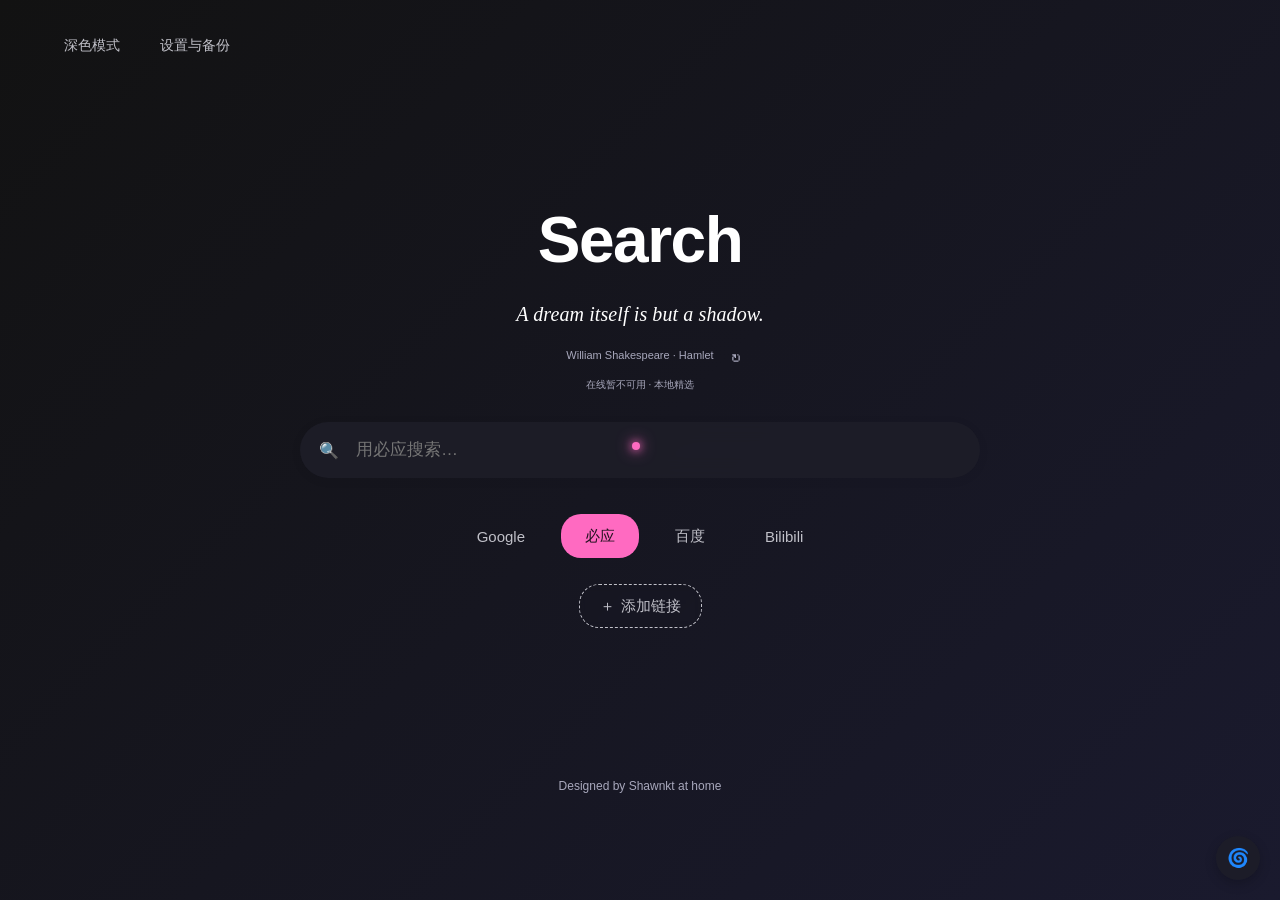
<file: index.html>
<!DOCTYPE html>
<html lang="zh-CN" data-theme="dark">
<head>
  <meta charset="UTF-8">
  <meta name="viewport" content="width=device-width, initial-scale=1, viewport-fit=cover">
  <meta name="description" content="Shawngine，你的搜索起点。四种主题、多引擎搜索、自定义链接，以及随手涂鸦。">
  <meta name="theme-color" content="#15151f">
  <meta name="referrer" content="no-referrer">
  <title>Shawngine · 你的搜索起点</title>
  <link rel="icon" type="image/svg+xml" href="./favicon.svg">
  <link rel="stylesheet" href="./styles.css">
  <script src="./quotes.js" defer></script>
  <script src="./i18n.js" defer></script>
  <script src="./network.js" defer></script>
  <script src="./app.js" defer></script>
</head>
<body>
  <canvas id="doodleCanvas" aria-label="涂鸦画布"></canvas>
  <header class="topbar">
    <button id="themeToggle" type="button" title="切换主题">深色模式</button>
    <button id="settingsBtn" type="button" aria-haspopup="dialog">设置与备份</button>
    <a id="f1tiEntry" href="https://zhijinlab.com/f1ti/" target="_blank" rel="noopener noreferrer">F1TI ↗</a>
  </header>

  <main class="wrapper">
    <h1 class="title" id="f1Title" tabindex="0">Search</h1>
    <figure class="quote-card" id="quoteCard">
      <blockquote class="subtitle" id="dailyQuote" lang="en">Work is love made visible.</blockquote>
      <figcaption class="quote-caption"><a id="quoteSource" href="https://www.gutenberg.org/files/58585/58585-h/58585-h.htm" target="_blank" rel="noopener noreferrer">Kahlil Gibran · The Prophet</a><button id="nextQuote" type="button" aria-label="换一句英文摘句" title="换一句">↻</button></figcaption>
      <p class="quote-notice" id="quoteNotice" role="status"></p>
    </figure>
    <form class="search-bar" id="searchContainer" role="search">
      <button class="search-btn" id="searchBtn" type="submit" aria-label="搜索"><span aria-hidden="true">🔍</span></button>
      <label class="sr-only" for="query">搜索内容</label>
      <input type="search" id="query" placeholder="用必应搜索…" autocomplete="off" spellcheck="false" enterkeyhint="search" maxlength="4000">
      <button class="clear-btn" id="clearBtn" type="button" aria-label="清空搜索内容" hidden>✕</button>
    </form>
    <div class="engines-section">
      <div class="f1-menu-caption" aria-hidden="true"><span>SEARCH GRID</span><span>ENGINE SELECT</span></div>
      <div class="engines" id="enginesContainer" role="group" aria-label="选择搜索引擎">
        <div class="bubble-highlight" id="engineBubble" aria-hidden="true"></div>
        <button class="engine" type="button" data-engine="google" data-slot="01" aria-pressed="false">Google</button>
        <button class="engine active" type="button" data-engine="bing" data-slot="02" aria-pressed="true">必应</button>
        <button class="engine" type="button" data-engine="baidu" data-slot="03" aria-pressed="false">百度</button>
        <button class="engine" type="button" data-engine="bilibili" data-slot="04" aria-pressed="false">Bilibili</button>
      </div>
      <div class="custom-links" id="customLinksContainer" role="group" aria-label="自定义快捷链接"><div class="bubble-highlight" id="linkBubble" aria-hidden="true"></div></div>
      <button class="add-link-btn" id="addLinkBtn" type="button" aria-haspopup="dialog"><span aria-hidden="true">＋</span> 添加链接</button>
    </div>
    <section class="network-gauge" id="networkGauge" data-state="waiting" aria-label="下载采样网速表" hidden>
      <header class="gauge-header"><span class="gauge-eyebrow">NETWORK TELEMETRY</span><span class="gauge-live" id="networkLive">待测</span></header>
      <div class="gauge-dial">
        <svg class="gauge-svg" viewBox="0 0 320 240" aria-hidden="true">
          <path class="gauge-track" d="M68.2 213 A106 106 0 1 1 251.8 213" pathLength="100"/>
          <path class="gauge-progress" id="networkArc" d="M68.2 213 A106 106 0 1 1 251.8 213" pathLength="100" stroke-dasharray="0 100"/>
          <g id="networkTicks"></g>
          <g class="gauge-needle" id="networkNeedle" transform="rotate(-120 160 160)"><path d="M157 160 L160 76 L163 160 Z"/></g>
          <circle class="gauge-hub" cx="160" cy="160" r="7"/>
        </svg>
        <div class="gauge-reading"><output id="networkValue">—</output><span class="gauge-unit">Mbps</span><output id="networkByteRate">— MB/s</output></div>
      </div>
      <div class="gauge-meta"><span id="networkScale">量程 100 Mbps</span><span id="networkUpdated">尚未采样</span></div>
      <p class="gauge-status" id="networkStatus" role="status" aria-live="polite">等待开始下载采样</p>
      <div class="gauge-actions"><button id="networkToggle" type="button">暂停采样</button><button id="networkRefresh" type="button">立即采样</button></div>
      <p class="gauge-footnote">本站下载采样 · 每15秒约0.5MB</p>
    </section>
  </main>

  <div class="doodle-controls" role="group" aria-label="涂鸦工具">
    <button class="doodle-btn" id="toggleDoodle" type="button" aria-label="启用涂鸦" aria-pressed="false" title="启用/停用涂鸦">✏️</button>
    <button class="doodle-btn" id="clearDoodle" type="button" aria-label="清除涂鸦" title="清除涂鸦">🗑️</button>
    <input type="color" id="doodleColor" value="#00ffea" aria-label="画笔颜色" title="画笔颜色">
    <input type="range" id="doodleSize" min="1" max="20" value="4" aria-label="画笔大小" title="画笔大小">
    <button class="doodle-btn" id="saveDoodle" type="button" aria-label="保存涂鸦" title="保存涂鸦">💾</button>
  </div>

  <button class="doodle-btn blur-control-btn" id="blurBtn" type="button" aria-label="调节背景模糊" aria-expanded="false" aria-controls="blurPanel" title="调节背景模糊">🌀</button>
  <div class="blur-slider-panel" id="blurPanel" hidden>
    <label for="blurAmount">背景模糊</label>
    <input id="blurAmount" type="range" min="0" max="12" step="0.5" value="6">
    <output id="blurValue" for="blurAmount">6 px</output>
  </div>

  <footer class="page-footer">
    <button id="designerLine" class="designer" type="button">Designed by Shawnkt at home</button>
  </footer>
  <div class="mouse-follower" aria-hidden="true"></div>
  <div class="trail" aria-hidden="true"></div><div class="trail" aria-hidden="true"></div><div class="trail" aria-hidden="true"></div>
  <div class="f1-modal" id="f1Modal" aria-live="polite"></div>
  <div id="toast" role="status" aria-live="polite" hidden></div>

  <dialog class="link-modal" id="linkModal" aria-labelledby="linkDialogTitle">
    <form class="modal-content" id="linkForm" novalidate>
      <h2 id="linkDialogTitle">添加自定义链接</h2>
      <label class="field-label" for="linkName">链接名称</label>
      <input class="modal-input" id="linkName" autocomplete="off" maxlength="60" placeholder="例如：我的常用网站" required>
      <label class="field-label" for="linkUrl">网站地址</label>
      <input class="modal-input" id="linkUrl" type="text" inputmode="url" autocomplete="off" autocapitalize="off" spellcheck="false" maxlength="2048" placeholder="example.com 或 https://…" required>
      <p class="form-error" id="linkError" role="alert"></p>
      <div class="modal-buttons">
        <button class="modal-btn" id="cancelLink" type="button">取消</button>
        <button class="modal-btn primary" type="submit">保存</button>
      </div>
    </form>
  </dialog>

  <dialog class="settings-modal" id="settingsModal" aria-labelledby="settingsTitle">
    <div class="modal-content">
      <p class="f1-panel-kicker" aria-hidden="true">PIT WALL / CONTROL</p>
      <h2 id="settingsTitle">设置与备份</h2>
      <div class="settings-grid">
        <div class="setting-row"><label for="languageSelect">界面语言</label><select id="languageSelect"><option value="zh">简体中文</option><option value="en">English</option></select></div>
        <div class="setting-row"><label for="themeSelect">页面主题</label><select id="themeSelect"><option value="dark">深色模式</option><option value="light">浅色模式</option><option value="colorful">涂鸦模式</option><option value="f1">F1 模式</option></select></div>
        <div class="setting-row"><label for="motionToggle">页面动效</label><input type="checkbox" id="motionToggle" checked></div>
        <div class="setting-row"><label for="showQuotesToggle">显示英文摘句</label><input type="checkbox" id="showQuotesToggle" checked></div>
        <div class="setting-row" id="quoteModeRow"><label for="quoteModeSelect">摘句来源</label><select id="quoteModeSelect"><option value="online">在线随机 · DummyJSON</option><option value="local">本地精选 · 原著摘句</option><option value="lyrics">英文歌词 · lyrics.ovh</option></select></div>
        <div class="setting-row"><label for="showNetworkToggle">其他主题也显示网速表</label><input type="checkbox" id="showNetworkToggle"></div>
      </div>
      <p class="help-text">在线模式从 DummyJSON 的句库随机获取短句；断网或接口不可用时使用本地精选。关闭摘句后不再请求句子接口。</p>
      <p class="help-text">歌词模式从预设英文歌曲中随机选取短句，附歌曲、歌手与 lyrics.ovh 来源。服务不可用时回退本地精选。</p>
      <p class="help-text">F1 模式默认显示网速表。测速会下载小样本，页面隐藏时暂停；结果反映本站下载速度，不代表整机总流量。</p>
      <p class="help-text">主题、搜索引擎、链接和涂鸦保存在当前浏览器，不会自动跨设备同步。请定期导出备份。</p>
      <div class="settings-actions">
        <button class="modal-btn" id="exportSettings" type="button">导出备份</button>
        <button class="modal-btn" id="importSettings" type="button">导入备份</button>
        <input id="importFile" type="file" accept=".json,application/json" hidden>
      </div>
      <p class="help-text">支持本站备份或链接数组 JSON。导入前会请你确认；原本地 HTML 的数据不会自动迁移。</p>
      <div class="modal-buttons"><button class="modal-btn primary" id="closeSettings" type="button">完成</button></div>
    </div>
  </dialog>

  <dialog class="confirm-modal" id="confirmModal" aria-labelledby="confirmTitle" aria-describedby="confirmMessage">
    <div class="modal-content">
      <h2 id="confirmTitle">请确认</h2>
      <p class="help-text" id="confirmMessage"></p>
      <div class="modal-buttons">
        <button class="modal-btn" id="confirmCancel" type="button" autofocus>取消</button>
        <button class="modal-btn primary" id="confirmAccept" type="button">确认</button>
      </div>
    </div>
  </dialog>
  <noscript><p>请启用浏览器 JavaScript，以使用搜索、主题与快捷链接。</p></noscript>
</body>
</html>
</file>
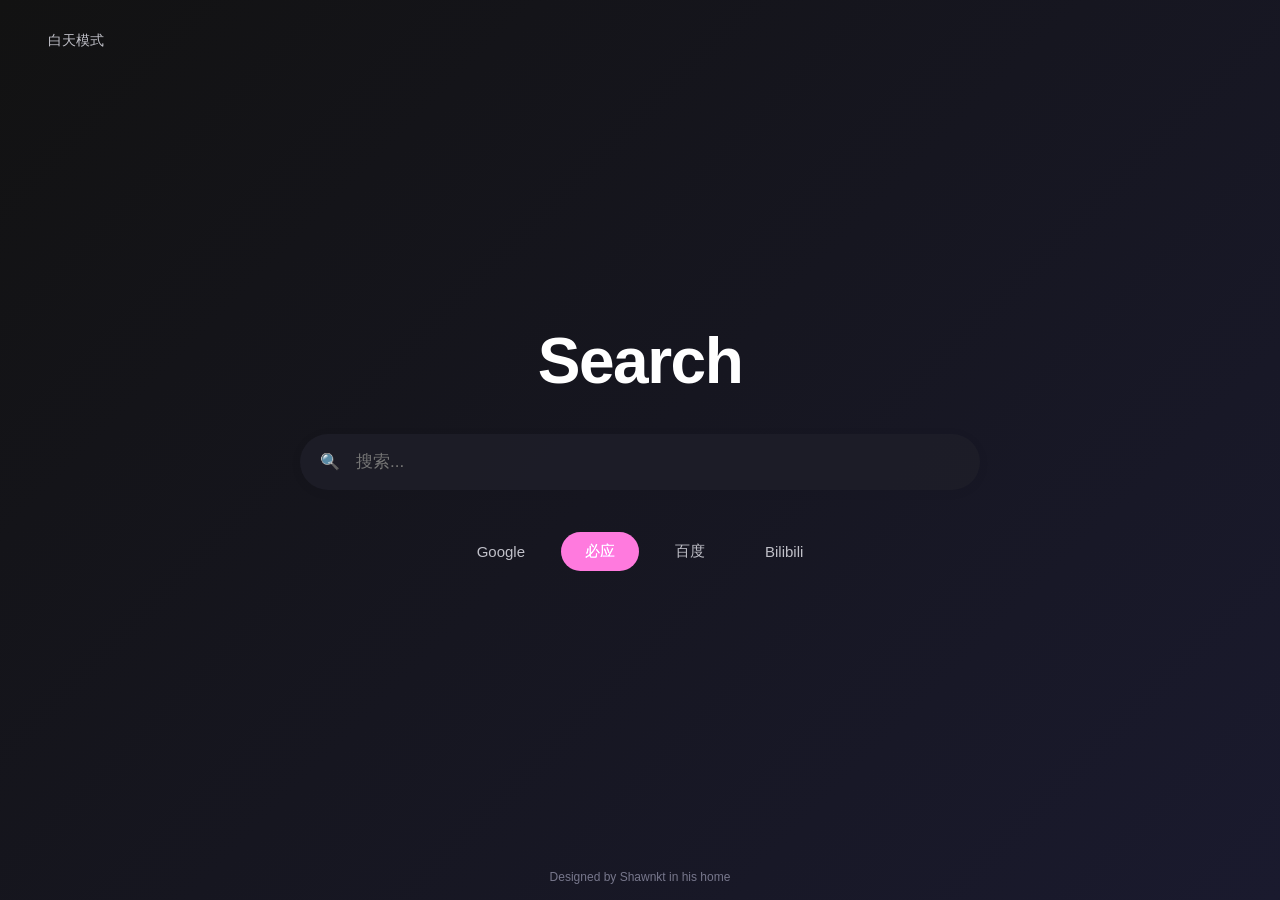
<file: Simple.html>
<!DOCTYPE html>
<html lang="zh-CN" data-theme="dark">
<head>
    <meta charset="UTF-8">
    <meta name="viewport" content="width=device-width, initial-scale=1.0">
    <title>Search</title>
    <style>
        * {
            margin: 0;
            padding: 0;
            box-sizing: border-box;
            font-family: -apple-system, BlinkMacSystemFont, "Segoe UI", Roboto, "Helvetica Neue", Arial, sans-serif;
            transition: background 0.35s cubic-bezier(0.4, 0, 0.2, 1),
                        color 0.35s cubic-bezier(0.4, 0, 0.2, 1),
                        box-shadow 0.35s cubic-bezier(0.4, 0, 0.2, 1);
        }

        /* 浅色模式 */
        :root {
            --bg: #f5f5f7;
            --text: #1d1d1f;
            --card: #ffffff;
            --btn: #e8e8ed;
            --btn-text: #86868b;
            --active: #0071e3;
            --gray-text: #86868b;
            --hover-light: rgba(0, 113, 227, 0.15);
        }

        /* 🔥 黑色炫彩模式（替代原黑夜+炫彩，作为默认） */
        [data-theme="dark"] {
            --bg: linear-gradient(135deg, #121212, #1a1a2e);
            --text: #ffffff;
            --card: rgba(30, 30, 40, 0.85);
            --btn: rgba(40, 40, 60, 0.6);
            --btn-text: #c0c0c8;
            --active: #ff6ac1;
            --gray-text: #a0a0b8;
            --hover-light: rgba(255, 106, 193, 0.25);
            background: linear-gradient(90deg, #ff6ac1, #7b61ff, #37c3ff, #2affd0);
            background-size: 400% 400%;
            animation: rainbowFlow 8s linear infinite;
        }
        @keyframes rainbowFlow {
            0% { background-position: 0% 50%; }
            50% { background-position: 100% 50%; }
            100% { background-position: 0% 50%; }
        }

        body {
            min-height: 100vh;
            display: flex;
            flex-direction: column;
            align-items: center;
            justify-content: center;
            background: var(--bg);
            color: var(--text);
            padding: 20px;
            position: relative;
            overflow-x: hidden;
        }

        /* 主题切换 */
        #themeToggle {
            position: absolute;
            top: 24px;
            left: 32px;
            background: transparent;
            color: var(--btn-text);
            border: none;
            padding: 8px 16px;
            border-radius: 16px;
            font-size: 14px;
            cursor: pointer;
        }
        #themeToggle:hover {
            background: var(--hover-light);
            color: var(--active);
        }

        .wrapper {
            width: 100%;
            max-width: 680px;
            display: flex;
            flex-direction: column;
            gap: 36px;
            align-items: center;
        }

        .title {
            font-size: 64px;
            font-weight: 700;
            letter-spacing: -1.5px;
            color: var(--text);
        }

        /* 搜索框容器 */
        .search-bar {
            width: 100%;
            position: relative;
            display: flex;
            align-items: center;
            transition: transform 0.18s cubic-bezier(0.25, 0.46, 0.45, 0.94);
        }

        /* 🔥 左侧扁平化搜索按钮 */
        .search-btn {
            position: absolute;
            left: 12px;
            width: 36px;
            height: 36px;
            border-radius: 50%;
            border: none;
            background: transparent;
            color: var(--active);
            font-size: 16px;
            cursor: pointer;
            display: flex;
            align-items: center;
            justify-content: center;
            transition: all 0.2s ease;
            z-index: 2;
        }
        /* 💧 LiquidGlass 液态玻璃光效 */
        .search-btn:hover {
            background: var(--hover-light);
            transform: scale(1.08);
            filter: brightness(1.3);
        }

        /* 🔥 右侧清除按钮（X）+ 圆圈悬浮效果 + 同步Q弹 */
        .clear-btn {
            position: absolute;
            right: 12px;
            width: 36px;
            height: 36px;
            border-radius: 50%;
            border: none;
            background: transparent;
            color: var(--btn-text);
            font-size: 16px;
            cursor: pointer;
            display: flex;
            align-items: center;
            justify-content: center;
            /* 统一过渡效果，避免多属性冲突 */
            transition: all 0.2s cubic-bezier(0.25, 0.46, 0.45, 0.94);
            z-index: 2;
            opacity: 0;
            pointer-events: none;
            /* 关键：防止按钮内容溢出/重复渲染 */
            overflow: hidden;
            /* 修正X图标居中，避免偏移 */
            line-height: 1;
        }
        .clear-btn.show {
            opacity: 1;
            pointer-events: all;
        }
        .clear-btn:hover {
            background: var(--hover-light);
            transform: scale(1.08);
            color: var(--active);
            filter: brightness(1.3);
            /* 增加光晕，强化LiquidGlass效果 */
            box-shadow: 0 0 12px rgba(255, 106, 193, 0.2);
        }

        /* 主输入框 */
        #query {
            width: 100%;
            height: 56px;
            padding: 0 56px;
            font-size: 17px;
            border: none;
            border-radius: 28px;
            background: var(--card);
            color: var(--text);
            box-shadow: 0 2px 12px rgba(0, 0, 0, 0.05);
            outline: none;
            transition: transform 0.18s cubic-bezier(0.25, 0.46, 0.45, 0.94);
        }

        /* 🔥 隐藏浏览器默认的搜索框清除按钮 */
        #query::-webkit-search-cancel-button {
            -webkit-appearance: none;
            appearance: none;
            display: none;
        }

        #query::-webkit-search-decoration {
            -webkit-appearance: none;
            appearance: none;
        }

        /* 引擎容器 - 泡泡流动效果基座 */
        .engines {
            position: relative;
            display: flex;
            flex-wrap: wrap;
            gap: 12px;
            justify-content: center;
            padding: 6px;
        }

        /* 🔥 泡泡流动高亮层 */
        .bubble-highlight {
            position: absolute;
            top: 50%;
            left: 0;
            transform: translateY(-50%);
            width: 0;
            height: 40px;
            background: var(--hover-light);
            border-radius: 20px;
            transition: all 0.4s cubic-bezier(0.4, 0, 0.2, 1);
            pointer-events: none;
            opacity: 0;
            z-index: 0;
            backdrop-filter: blur(10px);
        }

        /* 引擎按钮 */
        .engine {
            padding: 10px 24px;
            font-size: 15px;
            font-weight: 500;
            border: none;
            border-radius: 20px;
            background: transparent;
            color: var(--btn-text);
            cursor: pointer;
            transition: all 0.25s ease;
            position: relative;
            z-index: 1;
        }
        .engine.active {
            background: var(--active);
            color: #fff;
            filter: brightness(1.15);
        }
        .engine:hover {
            color: var(--active);
        }

        /* 底部署名 */
        .designer {
            position: fixed;
            bottom: 16px;
            left: 50%;
            transform: translateX(-50%);
            font-size: 12px;
            color: var(--gray-text);
            font-weight: 400;
            opacity: 0.7;
        }

        /* 动效类 - 同步应用到搜索容器，让按钮和输入框一起动 */
        .input-jump {
            transform: scale(1.025) !important;
        }
        .input-back {
            transform: scale(0.98) !important;
        }

        @media (max-width: 768px) {
            .title {
                font-size: 48px;
            }
            #query {
                height: 50px;
                font-size: 16px;
            }
        }
    </style>
</head>
<body>
    <button id="themeToggle">白天模式</button>

    <div class="wrapper">
        <div class="title">Search</div>
        
        <div class="search-bar" id="searchContainer">
            <button class="search-btn" id="searchBtn">🔍</button>
            <input type="search" id="query" placeholder="搜索..." autocomplete="off">
            <button class="clear-btn" id="clearBtn">✕</button>
        </div>

        <div class="engines">
            <div class="bubble-highlight" id="bubble"></div> <!-- 泡泡动画层 -->
            <button class="engine" data-url="https://www.google.com/search?q=">Google</button>
            <button class="engine active" data-url="https://cn.bing.com/search?q=">必应</button>
            <button class="engine" data-url="https://www.baidu.com/s?wd=">百度</button>
            <button class="engine" data-url="https://search.bilibili.com/all?keyword=">Bilibili</button>
        </div>
    </div>

    <div class="designer">Designed by Shawnkt in his home</div>

    <script>
        // 🔥 双模式切换：黑色炫彩(dark) ↔ 白天(light)
        const toggle = document.getElementById('themeToggle');
        toggle.addEventListener('click', () => {
            const current = document.documentElement.getAttribute('data-theme');
            if (current === 'dark') {
                document.documentElement.setAttribute('data-theme', 'light');
                toggle.textContent = '黑夜模式';
            } else {
                document.documentElement.setAttribute('data-theme', 'dark');
                toggle.textContent = '白天模式';
            }
        });

        // 搜索核心
        const input = document.getElementById('query');
        const searchBtn = document.getElementById('searchBtn');
        const clearBtn = document.getElementById('clearBtn');
        const searchContainer = document.getElementById('searchContainer'); // 搜索容器
        const btns = document.querySelectorAll('.engine');
        const bubble = document.getElementById('bubble');
        let currentUrl = document.querySelector('.engine.active').dataset.url;

        // 清除按钮显示/隐藏
        input.addEventListener('input', () => {
            clearBtn.classList.toggle('show', input.value.trim() !== '');
            // 给整个容器加Q弹动效，让按钮和输入框一起动
            searchContainer.classList.add('input-jump');
            setTimeout(() => searchContainer.classList.remove('input-jump'), 170);
        });

        // 清除内容
        clearBtn.addEventListener('click', () => {
            input.value = '';
            clearBtn.classList.remove('show');
            input.focus();
        });

        // 🔥 泡泡连起来又断开的动画
        btns.forEach(btn => {
            btn.addEventListener('mouseenter', () => {
                const rect = btn.getBoundingClientRect();
                const parentRect = btn.parentElement.getBoundingClientRect();
                
                bubble.style.left = `${rect.left - parentRect.left}px`;
                bubble.style.width = `${rect.width}px`;
                bubble.style.opacity = '1';
            });

            btn.addEventListener('mouseleave', () => {
                bubble.style.opacity = '0';
                bubble.style.width = '0';
            });

            // 点击切换引擎
            btn.addEventListener('click', () => {
                btns.forEach(b => b.classList.remove('active'));
                btn.classList.add('active');
                currentUrl = btn.dataset.url;
            });
        });

        // 搜索执行
        function doSearch() {
            const val = input.value.trim();
            if (val) window.open(currentUrl + encodeURIComponent(val), '_blank');
        }

        searchBtn.addEventListener('click', doSearch);

        // 键盘动效 - 应用到容器，让按钮同步动
        input.addEventListener('keydown', e => {
            if (e.key === 'Enter') { doSearch(); return; }
            if (e.key !== 'Backspace') {
                searchContainer.classList.add('input-jump');
                setTimeout(() => searchContainer.classList.remove('input-jump'), 170);
            }
            if (e.key === 'Backspace') {
                searchContainer.classList.add('input-back');
                setTimeout(() => searchContainer.classList.remove('input-back'), 140);
            }
        });
    </script>
</body>
</html>
</file>
<file: styles.css>
* {
            margin: 0;
            padding: 0;
            box-sizing: border-box;
            font-family: -apple-system, BlinkMacSystemFont, "Segoe UI", Roboto, "Helvetica Neue", Arial, sans-serif;
            transition: background 0.35s cubic-bezier(0.4, 0, 0.2, 1),
                        color 0.35s cubic-bezier(0.4, 0, 0.2, 1),
                        box-shadow 0.35s cubic-bezier(0.4, 0, 0.2, 1);
        }

        /* 浅色模式 */
        :root {
            --bg: #f5f5f7;
            --text: #1d1d1f;
            --card: #ffffff;
            --btn: #e8e8ed;
            --btn-text: #86868b;
            --active: #0071e3;
            --gray-text: #86868b;
            --hover-light: rgba(0, 113, 227, 0.15);
        }

        /* 深色模式 */
        [data-theme="dark"] {
            --bg: linear-gradient(135deg, #121212, #1a1a2e);
            --text: #ffffff;
            --card: rgba(30, 30, 40, 0.85);
            --btn: rgba(40, 40, 60, 0.6);
            --btn-text: #c0c0c8;
            --active: #ff6ac1;
            --gray-text: #a0a0b8;
            --hover-light: rgba(255, 106, 193, 0.25);
            background: linear-gradient(90deg, #ff6ac1, #7b61ff, #37c3ff, #2affd0);
            background-size: 400% 400%;
            animation: rainbowFlow 8s linear infinite;
        }

        /* 涂鸦模式 */
        [data-theme="colorful"] {
            /* 主题变量：更鲜艳的霓虹配色 */
            --bg: linear-gradient(135deg, #4a148c, #880e4f, #1a237e);
            --text: #ffffff;
            --card: rgba(74, 20, 140, 0.85);
            --btn: rgba(136, 14, 79, 0.7);
            --btn-text: #ffeb3b;
            --active: #00ffea;
            --gray-text: #f8bbd0;
            --hover-light: rgba(0, 255, 234, 0.35);

            /* 流光背景 */
            background: linear-gradient(90deg, 
                #ff0080,  /* 玫红 */
                #ff4000,  /* 亮橙 */
                #ffd500,  /* 明黄 */
                #00ff66,  /* 荧光绿 */
                #00e5ff,  /* 青蓝 */
                #7700ff,  /* 紫罗兰 */
                #ff0080   /* 首尾闭环 */
            );
            background-size: 800% 800%;
            /* 更快、更丝滑的无限流动动画 */
            animation: rainbowFlow 8s linear infinite;
            /* 增强霓虹发光效果 */
            box-shadow: inset 0 0 80px rgba(255, 255, 255, 0.2);
        }

        /* ==========================
        涂鸦画布
        =========================== */
        #doodleCanvas {
            position: fixed;
            top: 0;
            left: 0;
            width: 100%;
            height: 100%;
            pointer-events: none;
            z-index: 1;
            display: none;
        }

        [data-theme="colorful"] #doodleCanvas {
            display: block;
            pointer-events: auto;
        }

        /* 涂鸦控制按钮 */
        .doodle-controls {
            position: fixed;
            bottom: 60px;
            right: 20px;
            display: none;
            gap: 10px;
            z-index: 10000;
        }

        [data-theme="colorful"] .doodle-controls {
            display: flex;
        }

        .doodle-btn {
            width: 44px;
            height: 44px;
            border-radius: 50%;
            background: var(--card);
            border: none;
            color: var(--text);
            font-size: 18px;
            cursor: pointer;
            display: flex;
            align-items: center;
            justify-content: center;
            backdrop-filter: blur(10px);
            box-shadow: 0 4px 12px rgba(0,0,0,0.2);
            transition: all 0.2s ease;
        }

        .doodle-btn:hover {
            transform: scale(1.1);
            background: var(--active);
            color: white;
        }

        .doodle-btn.active {
            background: var(--active);
            color: white;
            box-shadow: 0 0 20px var(--active);
        }

        .color-picker-wrapper {
            position: relative;
        }

        #doodleColor {
            width: 44px;
            height: 44px;
            border-radius: 50%;
            border: 2px solid var(--card);
            cursor: pointer;
            padding: 2px;
            background: transparent;
        }

        #doodleColor::-webkit-color-swatch-wrapper {
            padding: 0;
        }

        #doodleColor::-webkit-color-swatch {
            border: none;
            border-radius: 50%;
        }

        /* 背景流动动画 */
        @keyframes rainbowFlow {
            0% { background-position: 0% 50%; }
            50% { background-position: 100% 50%; }
            100% { background-position: 0% 50%; }
        }

   /* ==========================
         四大车队配色：木瓜橙/梅奔蓝/法拉利红/红牛深蓝
        =========================== */
        [data-theme="f1"] {
            /* 四大车队主打色四角渐变 */
            background: radial-gradient(circle at 0% 0%, #FF8700, 
                                        circle at 100% 0%, #00D2BE,
                                        circle at 0% 100%, #DC0000,
                                        circle at 100% 100%, #1E41B0);
            background: radial-gradient(ellipse at center,
                rgba(0,0,0,0.3) 0%,
                transparent 50%),
                radial-gradient(circle at 0% 0%, #FF8700 0%, transparent 70%),
                radial-gradient(circle at 100% 0%, #00D2BE 0%, transparent 70%),
                radial-gradient(circle at 0% 100%, #DC0000 0%, transparent 70%),
                radial-gradient(circle at 100% 100%, #1E41B0 0%, transparent 70%);
            background-blend-mode: screen;
            background-attachment: fixed;
            position: relative;
            overflow: hidden;
        }

        /*保留脉冲光效，微调颜色以配合四色主题 */
        [data-theme="f1"]::after {
            content: "";
            position: fixed;
            width: 100vw;
            height: 100vh;
            background: radial-gradient(circle, rgba(255,135,0,0.12) 0%, rgba(0,210,190,0.08) 35%, rgba(220,0,0,0.08) 65%, rgba(30,65,176,0.12) 100%);
            animation: pulse 4s ease-in-out infinite;
            pointer-events: none;
            z-index: -3;
        }
     
	   /* 打字轮胎滚动 */
        [data-theme="f1"] #query {
            position: relative;
            background-image: none;
        }
        [data-theme="f1"] #query.typing {
            background-image: url("data:image/svg+xml,%3Csvg width='100' height='10' xmlns='http://www.w3.org/2000/svg'%3E%3Ccircle cx='5' cy='5' r='4' fill='%23e10600'/%3E%3Ccircle cx='18' cy='5' r='4' fill='%23e10600'/%3E%3Ccircle cx='31' cy='5' r='4' fill='%23e10600'/%3E%3C/svg%3E");
            background-repeat: repeat-x;
            background-position: left bottom;
            background-size: 40px 10px;
            animation: tireRoll 0.45s linear infinite;
        }
        @keyframes tireRoll {
            0% { background-position-x: 0px; }
            100% { background-position-x: 40px; }
        }

        /* F1 模式：标题 Search hover 变方格旗 */
        [data-theme="f1"] .title:hover {
            color: transparent;
            cursor: pointer;
        }
        [data-theme="f1"] .title:hover::after {
            content: "🏁";
            position: absolute;
            left: 50%;
            top: 50%;
            transform: translate(-50%, -50%);
            font-size: 64px;
            color: var(--active);
        }

        /* ==========================
         F1 搜索按钮 hover 变赛车
        =========================== */
        [data-theme="f1"] .search-btn:hover span { 
            display: none; 
        }
        [data-theme="f1"] .search-btn:hover::after {
            content: "🏎️";
            position: absolute;
            font-size: 20px;
            animation: carBounce 0.4s infinite alternate;
        }
        @keyframes carBounce {
            from { transform: translateY(-1px); }
            to   { transform: translateY(1px); }
        }

        /* F1 引擎按钮：方形 */
        [data-theme="f1"] .engine {
            border-radius: 5px !important;
            font-weight: bold;
            letter-spacing: 1px;
            border: 1px solid rgba(255,255,255,0.1);
            padding: 10px 22px;
        }
        [data-theme="f1"] .engine.active {
            background: #e10600;
            color: #fff;
            box-shadow: 0 0 14px rgba(225,6,0,0.5);
        }

        /* F1 模式 hover 高亮：长方形 */
        [data-theme="f1"] .bubble-highlight {
            border-radius: 5px !important;
        }

   body {
    min-height: 100vh;
    display: flex;
    flex-direction: column;
    align-items: center;
    justify-content: center;
    background: transparent;  /*  关键修改：让 html 的动画背景显示出来 */
    color: var(--text);
    padding: 20px;
    position: relative;
    overflow-x: hidden;
}
/* 浅色模式 */
[data-theme="light"] body {
    background: var(--bg);
}

/* 深色模式 */
[data-theme="dark"] body {
    background: var(--bg);
}

/* F1 模式 */
[data-theme="f1"] body {
    background: transparent;
}

        /* 主题切换 */
        #themeToggle {
            position: absolute;
            top: 24px;
            left: 32px;
            background: transparent;
            color: var(--btn-text);
            border: none;
            padding: 8px 16px;
            border-radius: 16px;
            font-size: 14px;
            cursor: pointer;
            z-index: 100;
        }
        #themeToggle:hover {
            background: var(--hover-light);
            color: var(--active);
        }

        /* F1TI入口样式 - 默认隐藏 */
        #f1tiEntry {
            position: absolute;
            top: 24px;
            right: 32px;
            background: transparent;
            color: var(--btn-text);
            border: none;
            padding: 8px 16px;
            border-radius: 16px;
            font-size: 14px;
            cursor: pointer;
            display: none; /* 默认隐藏 */
            text-decoration: none;
            font-weight: 500;
            z-index: 100;
        }

        /* F1模式下显示F1TI入口 */
        [data-theme="f1"] #f1tiEntry {
            display: block;
        }

        /* F1模式下F1TI入口hover效果 */
        [data-theme="f1"] #f1tiEntry:hover {
            background: var(--hover-light);
            color: var(--active);
            box-shadow: 0 0 10px rgba(225,6,0,0.4);
            transform: scale(1.05);
            transition: all 0.2s ease;
        }

        .wrapper {
            width: 100%;
            max-width: 680px;
            display: flex;
            flex-direction: column;
            gap: 36px;
            align-items: center;
            position: relative;
            z-index: 10;
        }

        .title {
            font-size: 64px;
            font-weight: 700;
            letter-spacing: -1.5px;
            color: var(--text);
            position: relative;
            cursor: default;
        }

        /* 搜索框容器 */
        .search-bar {
            width: 100%;
            position: relative;
            display: flex;
            align-items: center;
            transition: transform 0.18s cubic-bezier(0.25, 0.46, 0.45, 0.94);
        }

        /* 左侧扁平化搜索按钮 */
        .search-btn {
            position: absolute;
            left: 12px;
            width: 36px;
            height: 36px;
            border-radius: 50%;
            border: none;
            background: transparent;
            color: var(--active);
            font-size: 16px;
            cursor: pointer;
            display: flex;
            align-items: center;
            justify-content: center;
            transition: all 0.2s ease;
            z-index: 2;
        }
        .search-btn:hover {
            background: var(--hover-light);
            transform: scale(1.08);
            filter: brightness(1.3);
        }

        /* 右侧清除按钮 */
        .clear-btn {
            position: absolute;
            right: 12px;
            width: 36px;
            height: 36px;
            border-radius: 50%;
            border: none;
            background: transparent;
            color: var(--btn-text);
            font-size: 16px;
            cursor: pointer;
            display: flex;
            align-items: center;
            justify-content: center;
            transition: all 0.2s cubic-bezier(0.25, 0.46, 0.45, 0.94);
            z-index: 2;
            opacity: 0;
            pointer-events: none;
            overflow: hidden;
            line-height: 1;
        }
        .clear-btn.show {
            opacity: 1;
            pointer-events: all;
        }
        .clear-btn:hover {
            background: var(--hover-light);
            transform: scale(1.08);
            color: var(--active);
            filter: brightness(1.3);
            box-shadow: 0 0 12px rgba(255, 106, 193, 0.2);
        }

        /* 主输入框 */
        #query {
            width: 100%;
            height: 56px;
            padding: 0 56px;
            font-size: 17px;
            border: none;
            border-radius: 28px;
            background: var(--card);
            color: var(--text);
            box-shadow: 0 2px 12px rgba(0, 0, 0, 0.05);
            outline: none;
            transition: transform 0.18s cubic-bezier(0.25, 0.46, 0.45, 0.94);
            backdrop-filter: blur(10px);
        }

        #query::-webkit-search-cancel-button {
            -webkit-appearance: none;
            appearance: none;
            display: none;
        }
        #query::-webkit-search-decoration {
            -webkit-appearance: none;
            appearance: none;
        }

        /* ==========================
        引擎和自定义链接容器
        =========================== */
        .engines-section {
            width: 100%;
            display: flex;
            flex-direction: column;
            gap: 20px;
        }

        /* 搜索引擎容器 */
        .engines {
            position: relative;
            display: flex;
            flex-wrap: wrap;
            gap: 12px;
            justify-content: center;
            padding: 6px;
        }

        /* 自定义链接容器 */
        .custom-links {
            position: relative;
            display: flex;
            flex-wrap: wrap;
            gap: 12px;
            justify-content: center;
            padding: 6px;
            min-height: 50px;
        }

        .bubble-highlight {
            position: absolute;
            top: 50%;
            left: 0;
            transform: translateY(-50%);
            width: 0;
            height: 45px;
            background: var(--hover-light);
            border-radius: 25px;
            transition: all 0.4s cubic-bezier(0.4, 0, 0.2, 1);
            pointer-events: none;
            opacity: 0;
            z-index: 0;
            backdrop-filter: blur(3px);
        }

        /* 引擎按钮样式 */
        .engine {
            padding: 10px 24px;
            font-size: 15px;
            font-weight: 500;
            border: none;
            border-radius: 20px;
            background: transparent;
            color: var(--btn-text);
            cursor: pointer;
            transition: all 0.25s ease;
            position: relative;
            z-index: 1;
            backdrop-filter: blur(3px);
        }

        .engine.active {
            background: var(--active);
            color: #fff;
            filter: brightness(1.15);
        }

        .engine:hover {
            color: var(--active);
        }

        /* 自定义链接按钮样式 */
        .custom-link-btn {
            padding: 10px 24px;
            font-size: 15px;
            font-weight: 500;
            border: none;
            border-radius: 20px;
            background: transparent;
            color: var(--btn-text);
            cursor: pointer;
            transition: all 0.25s ease;
            position: relative;
            z-index: 1;
            backdrop-filter: blur(3px);
            display: flex;
            align-items: center;
            gap: 8px;
        }

        .custom-link-btn:hover {
            color: var(--active);
        }

        /* 删除按钮动画 */
        .delete-link {
            opacity: 0;
            font-size: 14px;
            font-weight: bold;
            transition: all 0.3s cubic-bezier(0.4, 0, 0.2, 1);
            color: var(--btn-text);
            display: inline-block;
            transform: scale(0);
            cursor: pointer;
            padding: 2px 4px;
            border-radius: 50%;
        }

        .custom-link-btn:hover .delete-link {
            opacity: 1;
            transform: scale(1) rotate(90deg);
        }

        .delete-link:hover {
            color: #ff4444;
            background: rgba(255, 68, 68, 0.1);
            transform: scale(1.2) rotate(90deg) !important;
        }

        /* 添加链接按钮 */
        .add-link-btn {
            padding: 10px 20px;
            font-size: 15px;
            font-weight: 500;
            border: 1px dashed var(--btn-text);
            border-radius: 20px;
            background: transparent;
            color: var(--btn-text);
            cursor: pointer;
            transition: all 0.25s ease;
            position: relative;
            z-index: 1;
            backdrop-filter: blur(3px);
            display: flex;
            align-items: center;
            gap: 6px;
        }

        .add-link-btn:hover {
            border-color: var(--active);
            color: var(--active);
            background: var(--hover-light);
            transform: scale(1.05);
        }

        /* 添加链接模态框 */
        .link-modal {
            position: fixed;
            top: 0;
            left: 0;
            width: 100%;
            height: 100%;
            background: rgba(0,0,0,0.5);
            display: none;
            align-items: center;
            justify-content: center;
            z-index: 100000;
            backdrop-filter: blur(3px);
        }

        .link-modal.show {
            display: flex;
        }

        .modal-content {
            background: var(--card);
            padding: 30px;
            border-radius: 20px;
            width: 90%;
            max-width: 400px;
            box-shadow: 0 20px 60px rgba(0,0,0,0.3);
            backdrop-filter: blur(20px);
            animation: modalSlideIn 0.3s cubic-bezier(0.4, 0, 0.2, 1);
        }

        @keyframes modalSlideIn {
            from {
                opacity: 0;
                transform: translateY(-20px) scale(0.95);
            }
            to {
                opacity: 1;
                transform: translateY(0) scale(1);
            }
        }

        .modal-content h3 {
            margin-bottom: 20px;
            color: var(--text);
        }

        .modal-input {
            width: 100%;
            padding: 12px 16px;
            margin-bottom: 16px;
            border: 1px solid var(--btn);
            border-radius: 12px;
            background: var(--bg);
            color: var(--text);
            font-size: 14px;
            outline: none;
            transition: border-color 0.2s ease;
        }

        .modal-input:focus {
            border-color: var(--active);
        }

        .modal-buttons {
            display: flex;
            gap: 12px;
            justify-content: flex-end;
        }

        .modal-btn {
            padding: 10px 20px;
            border: none;
            border-radius: 12px;
            background: var(--btn);
            color: var(--btn-text);
            cursor: pointer;
            font-size: 14px;
            transition: all 0.2s ease;
        }

        .modal-btn.primary {
            background: var(--active);
            color: white;
        }

        .modal-btn:hover {
            filter: brightness(1.2);
            transform: translateY(-1px);
        }

        /* 底部署名 */
        .designer {
            position: fixed;
            bottom: 16px;
            left: 50%;
            transform: translateX(-50%);
            font-size: 12px;
            color: var(--gray-text);
            font-weight: 400;
            opacity: 0.7;
            z-index: 10;
        }

        /* 动效类 */
        .input-jump {
            transform: scale(1.025) !important;
        }
        .input-back {
            transform: scale(0.98) !important;
        }

        /* 链接删除动画 */
        .link-removing {
            animation: linkRemove 0.3s cubic-bezier(0.4, 0, 0.2, 1) forwards !important;
            pointer-events: none;
        }

        @keyframes linkRemove {
            0% {
                opacity: 1;
                transform: scale(1);
            }
            50% {
                opacity: 0.5;
                transform: scale(0.9);
            }
            100% {
                opacity: 0;
                transform: scale(0);
                margin: 0;
                padding: 0;
                width: 0;
            }
        }

        /* 链接添加动画 */
        .link-added {
            animation: linkAdd 0.4s cubic-bezier(0.4, 0, 0.2, 1);
        }

        @keyframes linkAdd {
            0% {
                opacity: 0;
                transform: scale(0) rotate(-10deg);
            }
            50% {
                transform: scale(1.1) rotate(2deg);
            }
            100% {
                opacity: 1;
                transform: scale(1) rotate(0);
            }
        }

        /* 顶部弹窗容器：支持叠加显示 */
        .f1-modal {
            position: fixed;
            top: 20px;
            left: 0;
            width: 100%;
            pointer-events: none;
            z-index: 9999;
            display: flex;
            flex-direction: column;
            align-items: center;
            gap: 8px; /* 弹窗之间的间距 */
        }
        /* 单个叠加弹窗样式 */
        .f1-toast {
            padding: 12px 28px;
            background: #e10600;
            color: #fff;
            font-size: 18px;
            font-weight: 800;
            border-radius: 10px;
            text-align: center;
            opacity: 0;
            transform: translateY(-30px);
            transition: all 0.4s cubic-bezier(0.25, 0.46, 0.45, 0.94);
            box-shadow: 0 5px 20px rgba(225,6,0,0.4);
            min-width: 280px;
        }
        .f1-toast.show {
            opacity: 1;
            transform: translateY(0);
        }

        /* ==========================
        鼠标跟随光点 + 拖尾效果（全局适配主题）
        =========================== */
        .mouse-follower {
            position: fixed;
            width: 8px;
            height: 8px;
            background: var(--active);
            border-radius: 50%;
            pointer-events: none;
            z-index: 99999;
            box-shadow: 0 0 8px var(--active), 0 0 16px var(--active);
            transform: translate(-50%, -50%);
        }
        .trail {
            position: fixed;
            border-radius: 50%;
            background: var(--active);
            pointer-events: none;
            z-index: 99998;
            transform: translate(-50%, -50%);
        }
        /* 拖尾层级：大小/透明度/延迟递增，实现渐变拖尾 */
        .trail:nth-child(1) { width: 6px; height: 6px; opacity: 0.7; }
        .trail:nth-child(2) { width: 4px; height: 4px; opacity: 0.4; }
        .trail:nth-child(3) { width: 2px; height: 2px; opacity: 0.2; }

        @media (max-width: 768px) {
            .title {
                font-size: 48px;
            }
            #query {
                height: 50px;
                font-size: 16px;
            }
            #f1tiEntry {
                top: 70px;
                right: 16px;
                padding: 6px 12px;
                font-size: 12px;
            }
            #themeToggle {
                top: 70px;
                left: 16px;
                padding: 6px 12px;
                font-size: 12px;
            }
            /* 移动端隐藏鼠标光点 */
            .mouse-follower, .trail {
                display: none;
            }
            .doodle-controls {
                bottom: 80px;
            }
        }
    
/* Website edition: preserve the original themes, with accessible controls and layouts. */
:root {
    --gray-text: #666670;
    --btn-text: #62626d;
    --active-text: #ffffff;
    --engine-blur: 6px;
    color-scheme: light;
}
[data-theme="dark"] {
    --btn-text: #c0c0c8;
    --gray-text: #a8a8bc;
    --active-text: #241321;
    color-scheme: dark;
}
[data-theme="colorful"] {
    --btn-text: #ffeb3b;
    --gray-text: #f8bbd0;
    --active-text: #08352f;
    color-scheme: dark;
}
[data-theme="f1"] {
    --bg: #11131d;
    --text: #ffffff;
    --card: rgba(20, 23, 37, 0.94);
    --btn: rgba(42, 46, 62, 0.9);
    --btn-text: #e7e9f1;
    --active: #e10600;
    --active-text: #ffffff;
    --gray-text: #d5d9e5;
    --hover-light: rgba(225, 6, 0, 0.22);
    overflow: auto;
    color-scheme: dark;
}
html { min-width: 280px; }
body {
    min-height: 100vh;
    min-height: 100dvh;
    display: grid;
    grid-template-rows: auto 1fr auto;
    grid-template-columns: minmax(0, 1fr);
    justify-items: center;
    gap: 36px;
    padding: 24px clamp(20px, 4vw, 48px) 92px;
    isolation: isolate;
}
[data-theme="f1"] body { background: rgba(8, 10, 18, 0.58); }
[data-theme="colorful"] body { background: rgba(30, 7, 50, 0.28); }
button, input, a { -webkit-tap-highlight-color: transparent; }
button, input { font: inherit; }
button { min-height: 44px; }
a { color: inherit; }
[hidden] { display: none !important; }
.sr-only {
    position: absolute;
    width: 1px;
    height: 1px;
    padding: 0;
    margin: -1px;
    overflow: hidden;
    clip: rect(0, 0, 0, 0);
    clip-path: inset(50%);
    white-space: nowrap;
    border: 0;
}
:focus-visible {
    outline: 3px solid var(--active);
    outline-offset: 4px;
}
#query:focus-visible, .modal-input:focus-visible {
    outline: 3px solid var(--active);
    outline-offset: 4px;
}
.topbar {
    display: flex;
    align-items: center;
    flex-wrap: wrap;
    gap: 8px;
    width: 100%;
    position: relative;
    z-index: 20;
}
.topbar #themeToggle, .topbar #f1tiEntry, #settingsBtn {
    position: static;
    inset: auto;
    min-height: 44px;
    padding: 10px 16px;
    border: 0;
    border-radius: 16px;
    background: transparent;
    color: var(--btn-text);
    font-size: 14px;
    cursor: pointer;
    text-decoration: none;
}
#settingsBtn:hover { background: var(--hover-light); color: var(--active); }
.topbar #f1tiEntry { margin-left: auto; }
.wrapper { align-self: center; justify-self: center; gap: 30px; padding: 24px 0; }
.title { margin: 0; line-height: 1.15; text-align: center; }
.subtitle { margin-top: -16px; color: var(--gray-text); font-size: 14px; line-height: 1.6; text-align: center; }
.search-bar { margin: 0; }
.search-btn, .clear-btn { min-width: 44px; width: 44px; min-height: 44px; height: 44px; }
.search-btn { left: 7px; }
.clear-btn { right: 7px; }
.engine { min-height: 44px; }
.engine.active { color: var(--active-text); filter: none; }
.engine.active:hover { color: var(--active-text); }
.engines { row-gap: 8px; }
.engine, .custom-link-btn { backdrop-filter: blur(var(--engine-blur)); -webkit-backdrop-filter: blur(var(--engine-blur)); }
.custom-links { align-items: center; row-gap: 10px; }
.bookmark {
    position: relative;
    display: flex;
    align-items: center;
    max-width: 100%;
    border-radius: 24px;
    z-index: 1;
}
.bookmark:hover, .bookmark:focus-within { background: var(--hover-light); }
.bookmark .custom-link-btn {
    min-width: 0;
    max-width: min(360px, calc(100vw - 152px));
    min-height: 44px;
    padding: 10px 12px 10px 20px;
    text-decoration: none;
    overflow: hidden;
    text-overflow: ellipsis;
    white-space: nowrap;
    display: block;
    line-height: 24px;
}
.edit-link, .delete-link {
    display: inline-flex;
    flex: 0 0 36px;
    align-items: center;
    justify-content: center;
    width: 36px;
    min-height: 44px;
    height: 44px;
    padding: 0;
    border: 0;
    border-radius: 16px;
    background: transparent;
    color: var(--btn-text);
    font-size: 15px;
    opacity: 0;
    transform: none;
    cursor: pointer;
    transition: opacity 0.2s, background 0.2s, color 0.2s;
}
.bookmark:hover .edit-link, .bookmark:hover .delete-link,
.bookmark:focus-within .edit-link, .bookmark:focus-within .delete-link {
    opacity: 1;
    transform: none;
}
.edit-link:hover { color: var(--active); background: var(--hover-light); }
.delete-link:hover { transform: none !important; color: #ff7777; background: rgba(240, 55, 55, 0.14); }
[data-theme="light"] .delete-link:hover { color: #b42020; }
.add-link-btn { min-height: 44px; }
#addLinkBtn { align-self: center; }
.bubble-highlight { max-width: 100%; }
.page-footer {
    position: relative;
    z-index: 10;
    display: flex;
    flex-direction: column;
    align-items: center;
    gap: 2px;
    width: 100%;
    color: var(--gray-text);
    text-align: center;
    line-height: 1.7;
}
.designer {
    position: static;
    inset: auto;
    transform: none;
    opacity: 1;
    display: inline-block;
    padding: 4px 14px;
    min-height: 44px;
    border: none;
    border-radius: 14px;
    color: var(--gray-text);
    background: transparent;
    font-size: 12px;
    cursor: pointer;
}
.designer:hover { color: var(--text); background: var(--hover-light); }
.shortcut-hint { font-size: 10px; opacity: 0.45; }
kbd { font-family: inherit; font-size: 11px; padding: 2px 5px; background: var(--btn); border-radius: 4px; }
.shortcut-hint kbd { font-size: inherit; padding: 0 2px; background: transparent; border-radius: 0; }
dialog.link-modal, dialog.settings-modal, dialog.confirm-modal {
    position: fixed;
    inset: 0;
    width: min(440px, calc(100vw - 32px));
    max-width: 560px;
    height: fit-content;
    max-height: min(88vh, 88dvh);
    margin: auto;
    padding: 0;
    border: none;
    border-radius: 20px;
    overflow: auto;
    background: var(--card);
    color: var(--text);
    box-shadow: 0 24px 80px rgba(0, 0, 0, 0.35);
    overscroll-behavior: contain;
}
dialog:not([open]) { display: none; }
dialog[open] { display: block; }
dialog.settings-modal { width: min(540px, calc(100vw - 32px)); }
dialog::backdrop { background: rgba(0, 0, 0, 0.55); backdrop-filter: blur(5px); }
dialog .modal-content { width: 100%; max-width: none; padding: 28px; box-shadow: none; background: transparent; }
dialog h2, dialog h3 { font-size: 20px; line-height: 1.45; margin: 0 0 18px; }
dialog p { line-height: 1.7; overflow-wrap: anywhere; }
.field-label { display: block; margin: 14px 0 8px; font-size: 14px; color: var(--text); }
.modal-input { min-height: 46px; margin-bottom: 4px; border-color: var(--btn-text); background: var(--btn); }
.modal-buttons { margin-top: 22px; flex-wrap: wrap; }
.modal-btn { min-height: 44px; border-radius: 12px; padding: 10px 20px; }
.modal-btn.primary { background: var(--active); color: var(--active-text); }
.modal-btn.danger, .danger { background: #bf2727; color: #fff; }
.help-text { margin: 8px 0 0; color: var(--gray-text); font-size: 12px; line-height: 1.7; }
.form-error { min-height: 22px; margin-top: 10px; color: #ff9696; font-size: 13px; line-height: 1.6; }
[data-theme="light"] .form-error { color: #ad2424; }
.settings-grid { display: grid; gap: 20px; }
.setting-row { display: flex; align-items: center; justify-content: space-between; gap: 20px; padding-bottom: 16px; border-bottom: 1px solid var(--btn); }
.setting-row label { font-size: 14px; line-height: 1.6; }
.setting-row input[type="checkbox"] { width: 22px; height: 22px; flex-shrink: 0; accent-color: var(--active); cursor: pointer; }
.setting-row select {
    min-height: 44px;
    max-width: 65%;
    padding: 8px 32px 8px 12px;
    border: 1px solid var(--btn-text);
    border-radius: 10px;
    background: var(--btn);
    color: var(--text);
    font: inherit;
    cursor: pointer;
}
.setting-row option { background: var(--bg, #171721); color: var(--text); }
.settings-actions { display: flex; flex-wrap: wrap; gap: 10px; }
.settings-actions button { border: 1px solid var(--btn-text); background: var(--btn); color: var(--text); min-height: 44px; padding: 10px 16px; border-radius: 12px; cursor: pointer; }
.settings-actions button:hover { border-color: var(--active); }
input[type="range"] { accent-color: var(--active); min-height: 44px; cursor: pointer; }
#doodleCanvas { touch-action: none; }
.doodle-controls {
    right: max(20px, env(safe-area-inset-right));
    bottom: calc(76px + env(safe-area-inset-bottom));
    align-items: center;
    flex-wrap: wrap;
    justify-content: flex-end;
    max-width: calc(100vw - 32px);
    padding: 8px;
    border: 1px solid rgba(255,255,255,0.16);
    border-radius: 30px;
    background: var(--card);
    backdrop-filter: blur(16px);
}
#doodleSize { width: 90px; }
.doodle-btn.active, .doodle-btn[aria-pressed="true"] { background: var(--active); color: var(--active-text); }
.doodle-btn:hover { color: var(--active-text); }
#blurBtn {
    position: fixed;
    bottom: calc(20px + env(safe-area-inset-bottom));
    right: max(20px, env(safe-area-inset-right));
    z-index: 100;
}
.blur-slider-panel {
    position: fixed;
    right: max(76px, calc(76px + env(safe-area-inset-right)));
    bottom: calc(20px + env(safe-area-inset-bottom));
    z-index: 100;
    display: flex;
    align-items: center;
    gap: 10px;
    max-width: calc(100vw - 96px);
    min-height: 44px;
    padding: 0 16px;
    border-radius: 24px;
    border: 1px solid var(--btn);
    background: var(--card);
    color: var(--text);
    backdrop-filter: blur(16px);
    box-shadow: 0 6px 20px rgba(0,0,0,0.2);
    font-size: 13px;
}
.blur-slider-panel input { width: clamp(60px, 13vw, 140px); min-width: 60px; }
.blur-slider-panel label { white-space: nowrap; }
.blur-slider-panel output { min-width: 40px; white-space: nowrap; }
#toast {
    position: fixed;
    top: max(24px, env(safe-area-inset-top));
    left: 50%;
    transform: translateX(-50%);
    z-index: 100002;
    max-width: min(440px, calc(100vw - 32px));
    padding: 13px 22px;
    border-radius: 14px;
    background: var(--card);
    color: var(--text);
    box-shadow: 0 6px 30px rgba(0,0,0,0.25);
    font-size: 14px;
    line-height: 1.6;
    text-align: center;
    pointer-events: none;
    backdrop-filter: blur(14px);
}
#toast:empty { display: none; }
.f1-toast { max-width: calc(100vw - 32px); min-width: 0; font-size: 16px; }
html[data-motion="off"],
html[data-motion="off"] *,
html[data-motion="off"] *::before,
html[data-motion="off"] *::after {
    animation: none !important;
    transition: none !important;
    scroll-behavior: auto !important;
}
html[data-motion="off"] .mouse-follower,
html[data-motion="off"] .trail { display: none; }
html[data-motion="off"] .link-added,
html[data-motion="off"] .f1-toast { opacity: 1; transform: none; }
@media (hover: none), (pointer: coarse) {
    .edit-link, .delete-link { opacity: 1; width: 44px; flex-basis: 44px; }
    .bookmark .custom-link-btn { max-width: min(320px, calc(100vw - 160px)); }
    .mouse-follower, .trail { display: none; }
    .shortcut-hint { display: none; }
}
@media (max-width: 600px) {
    body { padding: 12px 16px 104px; gap: 24px; }
    .topbar { gap: 4px; }
    .topbar #themeToggle, .topbar #f1tiEntry, #settingsBtn { padding: 10px 12px; font-size: 13px; }
    .wrapper { gap: 26px; padding: 28px 0; }
    .title { font-size: clamp(42px, 12vw, 56px); }
    .subtitle { margin-top: -14px; font-size: 13px; }
    .engines { gap: 6px; padding: 0; }
    .engine { padding: 10px 16px; font-size: 14px; }
    .custom-links { padding: 0; gap: 8px; }
    .search-btn, .clear-btn { top: 3px; }
    #query { height: 50px; font-size: 16px; }
    .bookmark .custom-link-btn { padding-left: 14px; }
    .doodle-controls { bottom: calc(76px + env(safe-area-inset-bottom)); gap: 6px; padding: 6px; }
    #doodleSize { width: 64px; }
    .blur-slider-panel { gap: 6px; padding: 0 10px; }
    .blur-slider-panel input { width: 64px; }
    dialog .modal-content { padding: 24px 20px; }
    .setting-row { gap: 16px; }
    .page-footer { max-width: calc(100vw - 32px); }
}
@media (max-height: 600px) {
    body { gap: 16px; }
    .wrapper { padding: 18px 0; gap: 20px; }
    .title { font-size: 42px; }
    .subtitle { margin-top: -8px; }
    .page-footer { padding-top: 12px; }
    .doodle-controls { max-width: min(420px, calc(100vw - 32px)); }
}
@media (prefers-reduced-motion: reduce) {
    *, *::before, *::after {
        animation: none !important;
        transition: none !important;
        scroll-behavior: auto !important;
    }
    .mouse-follower, .trail { display: none; }
    .link-added { opacity: 1; transform: none; }
    .f1-toast { opacity: 1; transform: none; }
}

/* Shared glass surfaces move between controls without moving the controls. */
:root {
    --glass-tint: rgba(0, 113, 227, 0.095);
    --glass-sheen: rgba(255, 255, 255, 0.72);
    --glass-edge: rgba(255, 255, 255, 0.88);
    --glass-shadow: rgba(24, 54, 96, 0.12);
}
[data-theme="dark"] {
    --glass-tint: rgba(255, 106, 193, 0.15);
    --glass-sheen: rgba(255, 255, 255, 0.14);
    --glass-edge: rgba(255, 255, 255, 0.26);
    --glass-shadow: rgba(0, 0, 0, 0.22);
}
[data-theme="colorful"] {
    --glass-tint: rgba(0, 255, 234, 0.19);
    --glass-sheen: rgba(255, 255, 255, 0.2);
    --glass-edge: rgba(210, 255, 251, 0.48);
    --glass-shadow: rgba(26, 0, 60, 0.25);
}
.engines, .custom-links { isolation: isolate; }
.bubble-highlight {
    top: 0;
    left: 0;
    width: 0;
    height: 0;
    max-width: none;
    transform: none;
    border: 1px solid var(--glass-edge);
    border-radius: 25px;
    background:
        radial-gradient(ellipse at var(--glass-x, 35%) var(--glass-y, 25%), var(--glass-sheen), transparent 68%),
        linear-gradient(135deg, var(--glass-sheen), transparent 45%),
        var(--glass-tint);
    box-shadow:
        inset 0 1px 0 rgba(255, 255, 255, 0.32),
        inset 0 -1px 0 rgba(255, 255, 255, 0.1),
        0 4px 14px var(--glass-shadow);
    backdrop-filter: blur(var(--engine-blur, 6px)) saturate(1.7);
    -webkit-backdrop-filter: blur(var(--engine-blur, 6px)) saturate(1.7);
    opacity: 0;
    pointer-events: none;
    z-index: 0;
    transition: opacity 180ms ease;
    will-change: left, top, width, height;
}
.bubble-highlight::after {
    content: "";
    position: absolute;
    inset: 1px 12% auto;
    height: 1px;
    border-radius: 100%;
    background: linear-gradient(90deg, transparent, rgba(255, 255, 255, 0.58), transparent);
    pointer-events: none;
}
.bubble-highlight[data-tracking="true"] {
    transition:
        left 380ms cubic-bezier(0.22, 1, 0.36, 1),
        top 380ms cubic-bezier(0.22, 1, 0.36, 1),
        width 380ms cubic-bezier(0.22, 1, 0.36, 1),
        height 380ms cubic-bezier(0.22, 1, 0.36, 1),
        opacity 180ms ease;
}
.engines > .engine, .custom-links > .bookmark { position: relative; z-index: 1; }
.engine, .custom-link-btn { backdrop-filter: none; -webkit-backdrop-filter: none; }
.bookmark:hover, .bookmark:focus-within { background: transparent; }
.engine.active:hover, .engine.active:focus-visible {
    box-shadow: inset 0 1px 0 rgba(255, 255, 255, 0.45), 0 3px 12px var(--glass-shadow);
}
.f1-menu-caption, .f1-panel-kicker { display: none; }

/* F1 keeps the original search layout and adds compact pit-wall controls. */
[data-theme="f1"] {
    --glass-tint: rgba(225, 6, 0, 0.22);
    --glass-sheen: rgba(255, 125, 103, 0.15);
    --glass-edge: rgba(255, 116, 104, 0.55);
    --glass-shadow: rgba(0, 0, 0, 0.3);
}
[data-theme="f1"] .topbar {
    gap: 8px;
    padding: 10px;
    border: 1px solid rgba(197, 209, 225, 0.22);
    border-radius: 12px;
    background:
        linear-gradient(120deg, rgba(255, 255, 255, 0.025), transparent 45%),
        linear-gradient(180deg, rgba(28, 32, 43, 0.94), rgba(12, 15, 23, 0.96));
    box-shadow: inset 0 1px 0 rgba(255, 255, 255, 0.08), 0 8px 24px rgba(0, 0, 0, 0.15);
}
[data-theme="f1"] .topbar::before {
    content: "";
    position: absolute;
    top: -1px;
    left: 18px;
    width: 92px;
    height: 3px;
    border-radius: 0 0 2px 2px;
    background: linear-gradient(90deg, #ff8700 0 25%, #00d2be 25% 50%, #e10600 50% 75%, #1e41b0 75%);
}
[data-theme="f1"] .topbar #themeToggle,
[data-theme="f1"] #settingsBtn,
[data-theme="f1"] .topbar #f1tiEntry {
    border: 1px solid #3c4452;
    border-radius: 7px;
    background: linear-gradient(180deg, #252b37, #171d28);
    box-shadow: inset 0 1px 0 rgba(255, 255, 255, 0.07), 0 2px 0 rgba(0, 0, 0, 0.42);
    color: #eef0f4;
    font-weight: 600;
    letter-spacing: 0.02em;
}
[data-theme="f1"] .topbar #themeToggle { border-left: 3px solid #e10600; }
[data-theme="f1"] #settingsBtn { border-left: 3px solid #00b8aa; }
[data-theme="f1"] .topbar #f1tiEntry { border-left: 3px solid #ff8700; }
[data-theme="f1"] .topbar #themeToggle:hover,
[data-theme="f1"] #settingsBtn:hover,
[data-theme="f1"] .topbar #f1tiEntry:hover {
    border-color: #9aa6b8;
    background: linear-gradient(180deg, #333b49, #232a36);
    color: #ffffff;
    transform: none;
}
[data-theme="f1"] .engines-section {
    position: relative;
    gap: 14px;
    padding: 18px;
    border: 1px solid rgba(166, 182, 206, 0.26);
    border-top: 2px solid #e10600;
    border-radius: 12px;
    background:
        repeating-linear-gradient(125deg, rgba(255,255,255,0.016) 0 1px, transparent 1px 5px),
        linear-gradient(180deg, rgba(25, 29, 40, 0.96), rgba(14, 18, 27, 0.96));
    box-shadow: inset 0 1px 0 rgba(255, 255, 255, 0.07), 0 12px 28px rgba(0, 0, 0, 0.18);
}
[data-theme="f1"] .f1-menu-caption {
    display: flex;
    justify-content: space-between;
    align-items: center;
    gap: 12px;
    color: #cad0db;
    font-family: "Arial Narrow", "Segoe UI", sans-serif;
    font-size: 10px;
    line-height: 1.5;
    font-weight: 700;
    letter-spacing: 0.15em;
}
[data-theme="f1"] .f1-menu-caption span:first-child { color: #ff7165; }
[data-theme="f1"] .f1-menu-caption span:last-child { text-align: right; }
[data-theme="f1"] .engines {
    gap: 8px;
    padding: 6px;
    border: 1px solid #303846;
    border-radius: 8px;
    background: rgba(5, 8, 14, 0.65);
}
[data-theme="f1"] .engine {
    display: inline-flex;
    justify-content: center;
    align-items: center;
    gap: 9px;
    min-height: 48px;
    padding: 10px 17px;
    border: 1px solid rgba(152, 166, 188, 0.24);
    border-radius: 5px !important;
    background: rgba(255, 255, 255, 0.025);
    color: #e9ecf4;
    font-size: 14px;
    font-weight: 600;
    letter-spacing: 0.01em;
    box-shadow: inset 0 1px 0 rgba(255, 255, 255, 0.04);
}
[data-theme="f1"] .engine::before {
    content: attr(data-slot);
    color: #98a3b6;
    font-size: 10px;
    font-family: "Arial Narrow", "Segoe UI", sans-serif;
    font-weight: 700;
    letter-spacing: 0.08em;
}
[data-theme="f1"] .engine.active {
    border-color: #ff6455;
    background: linear-gradient(180deg, #e42b20, #b90a08);
    color: #ffffff;
    box-shadow: inset 0 1px 0 rgba(255,255,255,0.24), 0 0 12px rgba(225,6,0,0.2);
}
[data-theme="f1"] .engine.active::before { color: #ffe4dd; }
[data-theme="f1"] .engine:hover { color: #ffffff; }
[data-theme="f1"] .bubble-highlight { border-radius: 5px !important; }
[data-theme="f1"] .bookmark { border-radius: 6px; }
[data-theme="f1"] .bookmark .custom-link-btn { border-radius: 6px; }
[data-theme="f1"] #addLinkBtn {
    border-radius: 6px;
    border-color: #727e91;
    color: #dbe0e9;
    font-size: 13px;
}
[data-theme="f1"] #addLinkBtn:hover { border-color: #ff6455; color: #ff9b90; background: rgba(225,6,0,0.1); }
[data-theme="f1"] dialog {
    border: 1px solid #465164;
    border-top: 3px solid #e10600;
    border-radius: 10px;
    background: linear-gradient(160deg, #1d2330, #111621);
}
[data-theme="f1"] .f1-panel-kicker {
    display: block;
    margin: 0 0 12px;
    color: #ff7a6c;
    font-family: "Arial Narrow", "Segoe UI", sans-serif;
    font-size: 10px;
    font-weight: 700;
    letter-spacing: 0.16em;
    line-height: 1.5;
}
[data-theme="f1"] .setting-row { border-color: #353d4d; }
[data-theme="f1"] .setting-row select,
[data-theme="f1"] .modal-input {
    border-color: #465164;
    border-radius: 6px;
    background: #111722;
}
[data-theme="f1"] .modal-btn,
[data-theme="f1"] .settings-actions button { border-radius: 6px; font-weight: 600; }
[data-theme="f1"] .modal-btn.primary { background: #c71d17; }
[data-theme="f1"] #blurBtn { border-radius: 10px; border: 1px solid #596476; background: #171e2b; }
[data-theme="f1"] .blur-slider-panel {
    border: 1px solid #465164;
    border-left: 3px solid #e10600;
    border-radius: 8px;
    background: rgba(17, 23, 34, 0.97);
}
[data-theme="f1"] input[type="range"] { appearance: none; -webkit-appearance: none; background: transparent; }
[data-theme="f1"] input[type="range"]::-webkit-slider-runnable-track {
    height: 4px;
    border-radius: 1px;
    background: linear-gradient(90deg, #e10600, #667188);
}
[data-theme="f1"] input[type="range"]::-webkit-slider-thumb {
    -webkit-appearance: none;
    width: 12px;
    height: 18px;
    margin-top: -7px;
    border: 1px solid #ffb0a4;
    border-radius: 3px;
    background: #db281e;
    box-shadow: 0 2px 5px rgba(0,0,0,0.4);
}
[data-theme="f1"] input[type="range"]::-moz-range-track { height: 4px; background: linear-gradient(90deg, #e10600, #667188); }
[data-theme="f1"] input[type="range"]::-moz-range-thumb { width: 12px; height: 18px; border: 1px solid #ffb0a4; border-radius: 3px; background: #db281e; }
@media (max-width: 600px) {
    [data-theme="f1"] .topbar { gap: 6px; padding: 8px; }
    [data-theme="f1"] .topbar #themeToggle,
    [data-theme="f1"] #settingsBtn,
    [data-theme="f1"] .topbar #f1tiEntry { padding: 10px; font-size: 12px; }
    [data-theme="f1"] .engines-section { padding: 12px; gap: 12px; }
    [data-theme="f1"] .engine { padding: 10px 12px; gap: 7px; }
    [data-theme="f1"] .f1-menu-caption { gap: 8px; font-size: 9px; letter-spacing: 0.1em; }
}
@media (max-width: 480px) {
    [data-theme="f1"] .engines { display: grid; grid-template-columns: repeat(2, minmax(0, 1fr)); }
    [data-theme="f1"] .engine { min-width: 0; width: 100%; }
    [data-theme="f1"] .bookmark .custom-link-btn { max-width: calc(100vw - 186px); }
}
@media (prefers-reduced-motion: reduce) {
    .bubble-highlight, .bubble-highlight[data-tracking="true"] { transition: none !important; }
}

/* Short, sourced English excerpts sit naturally below the search title. */
.quote-card {
    width: min(100%, 600px);
    min-width: 0;
    margin: -12px 0 0;
    text-align: center;
}
.quote-card .subtitle {
    max-width: 48ch;
    min-height: 3.2em;
    margin: 0 auto;
    color: var(--btn-text);
    font-size: 15px;
    font-weight: 400;
    line-height: 1.6;
    letter-spacing: 0.01em;
    text-wrap: balance;
    overflow-wrap: anywhere;
}
.quote-caption {
    display: flex;
    align-items: center;
    justify-content: center;
    gap: 6px;
    min-height: 44px;
    max-width: 100%;
    margin-top: 2px;
    color: var(--gray-text);
    font-size: 11px;
    line-height: 1.5;
}
.quote-caption a {
    max-width: calc(100% - 50px);
    padding: 4px 0;
    color: inherit;
    text-decoration: none;
    text-underline-offset: 3px;
    overflow-wrap: anywhere;
}
.quote-caption a:hover { color: var(--text); text-decoration: underline; }
#nextQuote {
    display: inline-flex;
    flex: 0 0 44px;
    align-items: center;
    justify-content: center;
    min-width: 44px;
    min-height: 44px;
    border: 0;
    border-radius: 50%;
    background: transparent;
    color: var(--gray-text);
    font-size: 20px;
    cursor: pointer;
}
#nextQuote:hover { background: var(--hover-light); color: var(--active); }

/* The dial visualizes measured downloads; motion comes only from real samples. */
.network-gauge {
    --gauge-color: var(--active);
    --gauge-track: rgba(130, 140, 162, 0.22);
    --gauge-tick: var(--btn-text);
    position: relative;
    width: min(100%, 310px);
    min-width: 0;
    justify-self: center;
    padding: 18px;
    border: 1px solid var(--glass-edge);
    border-radius: 24px;
    background:
        linear-gradient(135deg, var(--glass-sheen), transparent 35%),
        var(--card);
    color: var(--text);
    box-shadow: inset 0 1px 0 var(--glass-sheen), 0 12px 32px var(--glass-shadow);
    backdrop-filter: blur(20px) saturate(1.2);
    -webkit-backdrop-filter: blur(20px) saturate(1.2);
    isolation: isolate;
}
.gauge-header {
    display: flex;
    justify-content: space-between;
    align-items: center;
    flex-wrap: wrap;
    gap: 8px;
    min-width: 0;
}
.gauge-eyebrow {
    color: var(--gray-text);
    font-family: "Arial Narrow", "Segoe UI", sans-serif;
    font-size: 9px;
    font-weight: 700;
    line-height: 1.5;
    letter-spacing: 0.13em;
}
.gauge-live {
    display: inline-flex;
    align-items: center;
    gap: 5px;
    color: var(--gray-text);
    font-size: 10px;
    line-height: 1.5;
}
.gauge-live::before {
    content: "";
    display: block;
    width: 5px;
    height: 5px;
    flex: 0 0 5px;
    border-radius: 50%;
    background: #9299a7;
}
[data-state="measuring"] .gauge-live::before { background: #f2bf43; box-shadow: 0 0 6px rgba(242, 191, 67, 0.35); }
[data-state="ready"] .gauge-live::before { background: #49b58d; }
[data-state="error"] .gauge-live::before,
[data-state="offline"] .gauge-live::before { background: #ed7467; }
.gauge-dial { position: relative; width: 100%; margin-top: 8px; }
.gauge-svg { display: block; width: 100%; height: auto; overflow: visible; }
.gauge-track, .gauge-progress {
    fill: none;
    stroke-width: 10px;
    stroke-linecap: round;
}
.gauge-track { stroke: var(--gauge-track); }
.gauge-progress {
    stroke: var(--gauge-color);
    transition: stroke-dashoffset 220ms linear, stroke-dasharray 220ms linear;
}
#networkTicks line, #networkTicks path {
    fill: none;
    stroke: var(--gauge-tick);
    stroke-width: 1.5px;
    opacity: 0.6;
}
#networkTicks text {
    fill: var(--gray-text);
    font-family: "Arial Narrow", "Segoe UI", sans-serif;
    font-size: 12px;
    font-weight: 600;
    font-variant-numeric: tabular-nums;
    text-anchor: middle;
    dominant-baseline: middle;
}
.gauge-needle { transition: transform 260ms cubic-bezier(0.2, 0.8, 0.2, 1); }
.gauge-needle line, .gauge-needle path, .gauge-needle polygon {
    fill: var(--gauge-color);
    stroke: var(--gauge-color);
    stroke-width: 3px;
    stroke-linecap: round;
}
.gauge-hub { fill: var(--card); stroke: var(--gauge-color); stroke-width: 4px; }
.gauge-reading {
    position: absolute;
    top: 68%;
    right: 0;
    left: 0;
    display: grid;
    grid-template-columns: auto auto;
    justify-content: center;
    align-items: baseline;
    column-gap: 5px;
    row-gap: 3px;
    color: var(--text);
    text-align: center;
    pointer-events: none;
}
#networkValue {
    min-width: 1ch;
    font-family: "SFMono-Regular", Consolas, "Liberation Mono", monospace;
    font-size: 34px;
    font-weight: 600;
    line-height: 1;
    letter-spacing: -0.07em;
    font-variant-numeric: tabular-nums;
}
.gauge-unit { color: var(--gray-text); font-size: 11px; line-height: 1.4; }
#networkByteRate {
    grid-column: 1 / -1;
    color: var(--gray-text);
    font-family: "SFMono-Regular", Consolas, "Liberation Mono", monospace;
    font-size: 10px;
    line-height: 1.4;
    font-variant-numeric: tabular-nums;
}
.gauge-meta {
    display: flex;
    justify-content: space-between;
    flex-wrap: wrap;
    gap: 5px 10px;
    margin-top: 5px;
    color: var(--gray-text);
    font-size: 10px;
    line-height: 1.5;
    font-variant-numeric: tabular-nums;
}
.gauge-status {
    min-height: 2.9em;
    margin-top: 10px;
    color: var(--btn-text);
    font-size: 11px;
    line-height: 1.45;
    overflow-wrap: anywhere;
}
.gauge-actions { display: grid; grid-template-columns: repeat(2, minmax(0, 1fr)); gap: 8px; margin-top: 12px; }
.gauge-actions button {
    min-width: 0;
    min-height: 44px;
    padding: 8px;
    border: 1px solid var(--btn-text);
    border-radius: 12px;
    background: var(--btn);
    color: var(--text);
    font-size: 12px;
    font-weight: 500;
    cursor: pointer;
}
.gauge-actions button:hover { border-color: var(--active); color: var(--active); }
.gauge-actions button:disabled { opacity: 0.5; cursor: default; }
.gauge-footnote {
    margin-top: 10px;
    color: var(--gray-text);
    font-size: 9px;
    line-height: 1.5;
    text-align: center;
    overflow-wrap: anywhere;
}
[data-theme="f1"] .network-gauge {
    --gauge-color: #f13b2b;
    --gauge-track: #303949;
    --gauge-tick: #dce3ef;
    padding: 18px;
    border: 1px solid #465164;
    border-top: 3px solid #758196;
    border-bottom: 4px solid #080d16;
    border-radius: 26px 26px 18px 18px;
    background:
        radial-gradient(ellipse at 50% 4%, rgba(102, 118, 146, 0.12), transparent 60%),
        repeating-linear-gradient(125deg, rgba(255,255,255,0.017) 0 1px, transparent 1px 4px),
        linear-gradient(180deg, #1c2432, #101622 75%);
    box-shadow: inset 0 1px 0 rgba(255,255,255,0.12), inset 0 -5px 12px rgba(0,0,0,0.35), 0 14px 36px rgba(0,0,0,0.3);
}
[data-theme="f1"] .network-gauge::before,
[data-theme="f1"] .network-gauge::after {
    content: "";
    position: absolute;
    top: 74px;
    width: 5px;
    height: 66px;
    border-radius: 5px;
    background: repeating-linear-gradient(180deg, #090e17 0 3px, #2a3444 3px 5px);
    pointer-events: none;
}
[data-theme="f1"] .network-gauge::before { left: 5px; }
[data-theme="f1"] .network-gauge::after { right: 5px; }
[data-theme="f1"] .gauge-eyebrow { color: #e1e7f0; }
[data-theme="f1"] .gauge-dial::before {
    content: "";
    position: absolute;
    top: 7px;
    left: 50%;
    width: 88px;
    height: 6px;
    transform: translateX(-50%);
    background:
        radial-gradient(circle at 3px 3px, #44c49b 0 2px, transparent 3px),
        radial-gradient(circle at 13px 3px, #44c49b 0 2px, transparent 3px),
        radial-gradient(circle at 23px 3px, #44c49b 0 2px, transparent 3px),
        radial-gradient(circle at 35px 3px, #f2c54a 0 2px, transparent 3px),
        radial-gradient(circle at 45px 3px, #f2c54a 0 2px, transparent 3px),
        radial-gradient(circle at 55px 3px, #f2c54a 0 2px, transparent 3px),
        radial-gradient(circle at 67px 3px, #fa5f4e 0 2px, transparent 3px),
        radial-gradient(circle at 77px 3px, #fa5f4e 0 2px, transparent 3px),
        radial-gradient(circle at 87px 3px, #fa5f4e 0 2px, transparent 3px);
    opacity: 0.45;
    pointer-events: none;
}
[data-theme="f1"] [data-state="measuring"] .gauge-dial::before { opacity: 0.95; }
[data-theme="f1"] .gauge-progress { filter: drop-shadow(0 0 3px rgba(241,59,43,0.25)); }
[data-theme="f1"] .gauge-hub { fill: #141c2b; }
[data-theme="f1"] .gauge-reading { color: #f4f6fb; }
[data-theme="f1"] .gauge-actions button { border-color: #465164; border-radius: 6px; background: linear-gradient(180deg, #283245, #192131); color: #e9edf5; }
[data-theme="f1"] .gauge-actions #networkToggle { border-color: #e04e41; background: linear-gradient(180deg, #cf2d22, #a51511); color: #fff; }
[data-theme="f1"] .gauge-actions button:hover { border-color: #a8b6cc; color: #fff; }
[data-theme="f1"] .gauge-status { color: #cad2df; }
[data-theme="f1"] .gauge-footnote { padding-top: 10px; border-top: 1px solid #303a4a; }
@media (min-width: 1280px) {
    .network-gauge {
        position: fixed;
        top: 50%;
        right: max(20px, calc((100vw - 1600px) / 2));
        width: 260px;
        transform: translateY(-50%);
        z-index: 15;
    }
}
@media (min-width: 1280px) and (max-height: 640px) {
    .network-gauge { top: 105px; bottom: 80px; max-height: calc(100dvh - 185px); overflow-y: auto; transform: none; }
}
@media (max-width: 600px) {
    .quote-card { margin-top: -8px; }
    .quote-card .subtitle { max-width: 32ch; font-size: 14px; min-height: 3.2em; }
    .quote-caption { font-size: 10px; }
    .network-gauge { margin-top: 4px; }
}
html[data-motion="off"] .gauge-needle,
html[data-motion="off"] .gauge-progress { transition: none !important; }
@media (prefers-reduced-motion: reduce) {
    .gauge-needle, .gauge-progress { transition: none !important; }
}

/* The quotation is one centered editorial block; the author aligns with the text. */
.quote-card { width: 100%; max-width: 580px; margin: -8px 0 0; padding: 0 12px; text-align: center; }
.quote-card .subtitle { max-width: 100%; min-height: 0; margin: 0; font-family: Georgia, 'Times New Roman', serif; font-size: 20px; font-weight: 400; font-style: italic; line-height: 1.55; letter-spacing: 0.005em; color: var(--text); text-wrap: balance; overflow-wrap: anywhere; }
.quote-caption { position: relative; display: block; width: fit-content; max-width: 100%; min-height: 32px; margin: 10px auto 0; padding: 0 44px; text-align: center; font-size: 11px; line-height: 1.7; }
.quote-caption #quoteSource { display: inline-block; max-width: 100%; padding: 6px 0; color: var(--gray-text); text-decoration: none; overflow-wrap: anywhere; }
.quote-caption #quoteSource:hover { color: var(--active); }
.quote-caption #nextQuote { position: absolute; top: 50%; right: 0; width: 36px; min-height: 36px; height: 36px; padding: 0; transform: translateY(-50%); border-radius: 50%; font-size: 20px; line-height: 1; }
.quote-caption #nextQuote:hover { transform: translateY(-50%); background: var(--hover-light); }
.quote-notice { margin: 5px 0 0; font-size: 10px; line-height: 1.5; color: var(--gray-text); }
.quote-notice:empty { display: none; }
#quoteModeSelect { font-size: 13px; }
@media (max-width:600px) {
  .quote-card { margin-top: -6px; padding: 0 8px; }
  .quote-card .subtitle { max-width: 100%; min-height: 0; font-size: 17px; line-height: 1.55; }
  .quote-caption { margin-top: 8px; font-size: 10px; padding: 0 44px; }
  .quote-caption #nextQuote { width: 44px; height: 44px; min-height: 44px; }
}
html[data-motion='off'] .search-bar, html[data-motion='off'] #query { transform: none !important; animation: none !important; }
@media (prefers-reduced-motion:reduce) { .search-bar, #query { transform:none !important; animation:none !important; } }
</file>
